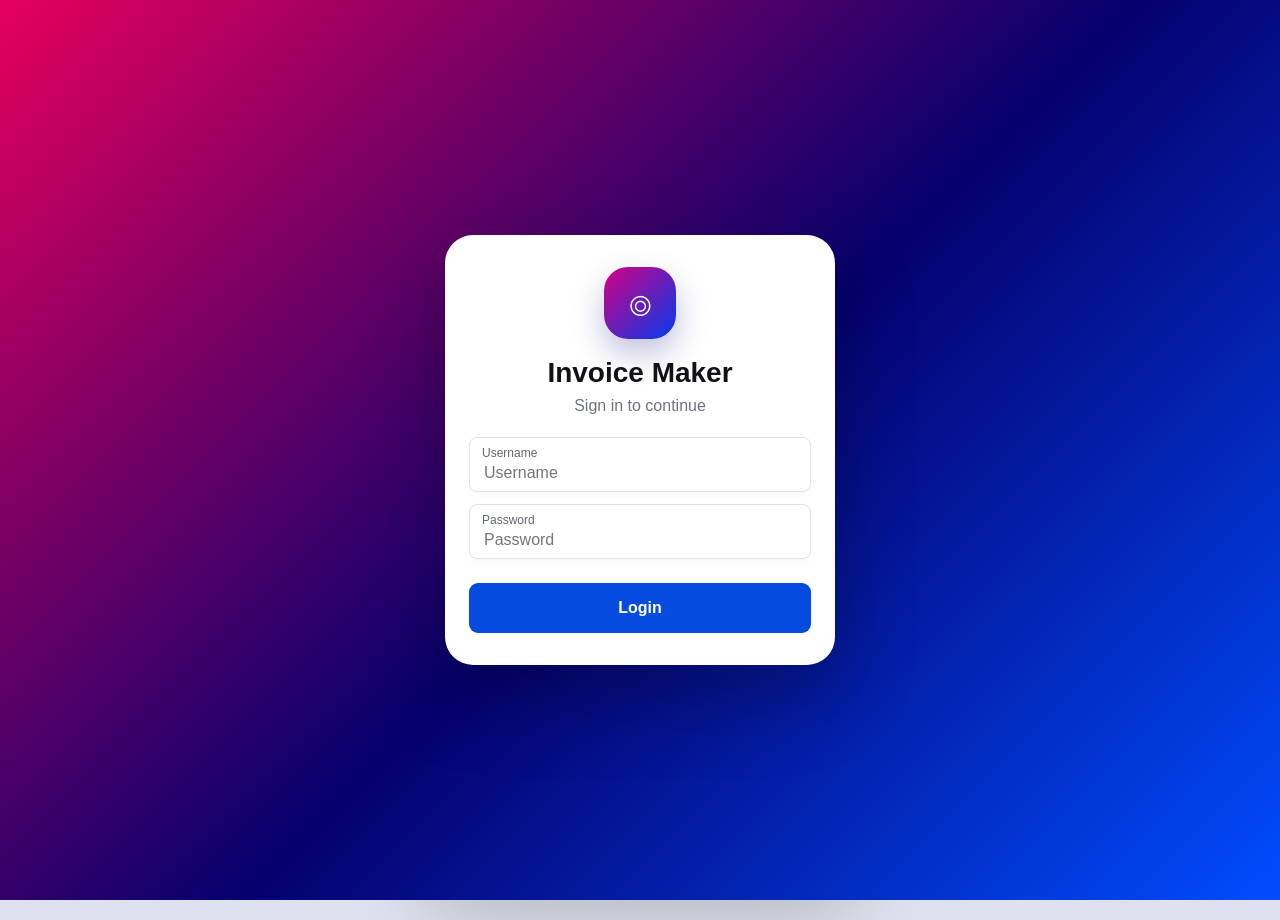
<file: index.html>
<!DOCTYPE html>
<html lang="en">
<head>
  <meta charset="UTF-8" />
  <meta name="viewport" content="width=device-width, initial-scale=1.0" />
  <title>Invoice Maker</title>
  <link rel="stylesheet" href="style.css" />
</head>
<body>

  <div id="loginScreen" class="login-screen">
    <div class="login-card">
      <div class="login-logo">⌾</div>
      <h1>Invoice Maker</h1>
      <p>Sign in to continue</p>

      <div class="field login-field">
        <label>Username</label>
        <input id="loginUser" type="text" placeholder="Username" autocomplete="username">
      </div>

      <div class="field login-field">
        <label>Password</label>
        <input id="loginPass" type="password" placeholder="Password" autocomplete="current-password">
      </div>

      <button class="wide primary" onclick="loginApp()">Login</button>
      <div id="loginError" class="login-error hidden">Wrong username or password.</div>
    </div>
  </div>

  <div class="app-shell">
    <header class="topbar">
      <button id="backBtn" class="back-btn hidden" onclick="goBack()">‹</button>
      <div id="pageTitle" class="page-title">Invoice Maker</div>
      <div id="topIcon" class="top-icon">⌾</div>
    </header>

    <main id="dashboard" class="page active">
      <section class="summary-card">
        <div>
          <div class="summary-item">
            <div class="summary-icon">⚠</div>
            <div class="summary-label">Total Unpaid</div>
            <div id="totalUnpaid" class="summary-amount">-$0.00</div>
          </div>
          <div class="summary-item">
            <div class="summary-icon">▦</div>
            <div class="summary-label">Last 7 Days</div>
            <div id="lastSevenTotal" class="summary-amount">$0.00</div>
          </div>
        </div>

        <div class="summary-divider"></div>

        <div>
          <div class="summary-item right">
            <div class="summary-icon">💲</div>
            <div class="summary-label">Total Paid</div>
            <div id="totalPaid" class="summary-amount">$0.00</div>
          </div>
          <div class="summary-item right">
            <div class="summary-icon">▦</div>
            <div class="summary-label">This Month</div>
            <div id="thisMonthTotal" class="summary-amount">$0.00</div>
          </div>
        </div>
      </section>

      <div class="section-row">
        <h2 class="section-title">Recent Invoices</h2>
        <button class="small-link" onclick="showPage('allInvoices')">View All</button>
      </div>

      <section id="invoiceGrid" class="invoice-grid scroll-invoices"></section>
    </main>

    <main id="allInvoices" class="page">
      <section class="filter-card">
        <div class="filter-title">Filter Invoices</div>

        <div class="filter-grid">
          <div class="field filter-field">
            <label>Month</label>
            <select id="filterMonth" onchange="renderAllInvoices()">
              <option value="">All</option>
              <option value="0">January</option>
              <option value="1">February</option>
              <option value="2">March</option>
              <option value="3">April</option>
              <option value="4">May</option>
              <option value="5">June</option>
              <option value="6">July</option>
              <option value="7">August</option>
              <option value="8">September</option>
              <option value="9">October</option>
              <option value="10">November</option>
              <option value="11">December</option>
            </select>
          </div>

          <div class="field filter-field">
            <label>Year</label>
            <select id="filterYear" onchange="renderAllInvoices()">
              <option value="">All</option>
              <option value="2026">2026</option>
              <option value="2025">2025</option>
              <option value="2024">2024</option>
            </select>
          </div>
        </div>

        <div class="field filter-field">
          <label>Exact Date</label>
          <input id="filterDate" type="date" onchange="renderAllInvoices()" />
        </div>

        <button class="wide gray clear-filter" onclick="clearFilters()">Clear Filters</button>
      </section>

      <section id="allInvoiceList" class="all-list"></section>
    </main>

    <main id="customers" class="page">
      <section id="customerList" class="list"></section>
    </main>

    <main id="invoiceForm" class="page">
      <h2 class="form-heading">Create Invoice</h2>
      <div class="field"><label>Customer</label><input id="formCustomer" type="text" /></div>
      <div class="section-mini-title">Billing Information</div>
      <div class="field"><label>Billing Company</label><input id="billingCompany" type="text" placeholder="Company name" /></div>
      <div class="field"><label>Billing Contact Name</label><input id="billingName" type="text" placeholder="Contact name" /></div>
      <div class="field"><label>Billing Address</label><input id="billingAddress" type="text" placeholder="Street address" /></div>
      <div class="three-col"><div class="field"><label>City</label><input id="billingCity" type="text" /></div><div class="field"><label>State</label><input id="billingState" type="text" /></div><div class="field"><label>Zip</label><input id="billingZip" type="text" /></div></div>
      <div class="section-mini-title">Invoice Jobs / Machines</div>
      <div id="jobsList"></div>
      <button class="wide outline-green" onclick="addJob()">+ Add Another Job / Machine</button>
      <div class="field total-field"><label>Invoice Total</label><input id="totalAmount" type="number" value="0" readonly /></div>
      <div class="field"><label>Notes</label><textarea id="notes" placeholder="Optional notes shown on the PDF"></textarea></div>
      <button class="wide primary" onclick="createInvoice()">Create Invoice</button>
    </main>

    <main id="created" class="page">
      <section class="success-wrap">
        <div class="success-check">✓</div>
        <h1>Invoice Created!</h1>
        <p>Your invoice has been created successfully.</p>
      </section>

      <section class="detail-card">
        <div class="detail-row"><span>Invoice #</span><strong id="createdNumber">INV-1005</strong></div>
        <div class="detail-row"><span>Customer</span><strong id="createdCustomer">Customer</strong></div>
        <div class="detail-row"><span>Total</span><strong id="createdTotal">$0.00</strong></div>
        <div class="detail-row"><span>Status</span><strong id="createdStatus">Unpaid</strong></div>
      </section>

      <button class="wide primary" onclick="viewCreatedInvoicePdf()">View Invoice PDF</button>
      <button class="wide outline-green" onclick="markLastPaid()">Mark as Paid</button>
      <button class="wide outline" onclick="sendCreatedInvoiceEmail()">Send Invoice Email</button>
      <button class="wide gray" onclick="goBack()">Back to Home</button>
    </main>

    <main id="settings" class="page">
      <section class="settings-card">
        <h2>Settings</h2>
        <p>Set the email address where invoices should be sent.</p>

        <div class="field">
          <label>Invoice Email</label>
          <input id="settingInvoiceEmail" type="email" placeholder="example@email.com" />
        </div>

        <h3>Company Letterhead</h3><p>Edit the information shown at the top of new invoice PDFs.</p><div class="letterhead-fields"><div class="field"><label>Company Name</label><input id="lh_companyName" type="text" /></div><div class="field"><label>Tagline / Services</label><input id="lh_tagline" type="text" /></div><div class="field"><label>Street Address</label><input id="lh_streetAddress" type="text" /></div><div class="field"><label>City, State, ZIP</label><input id="lh_cityStateZip" type="text" /></div><div class="field"><label>Registration / License</label><input id="lh_registration" type="text" /></div><div class="field"><label>Phone</label><input id="lh_phone" type="text" /></div><div class="field"><label>Fax</label><input id="lh_fax" type="text" /></div><div class="field"><label>Company Email</label><input id="lh_companyEmail" type="text" /></div><div class="field"><label>Website</label><input id="lh_website" type="text" /></div><div class="field"><label>Payment Warning</label><input id="lh_warning" type="text" /></div><div class="field"><label>Shipping Company</label><input id="lh_shippingCompany" type="text" /></div><div class="field"><label>Shipping Contact</label><input id="lh_shippingContact" type="text" /></div><div class="field"><label>Shipping Address</label><input id="lh_shippingStreet" type="text" /></div><div class="field"><label>Shipping City, State, ZIP</label><input id="lh_shippingCityStateZip" type="text" /></div><div class="field"><label>Logo Background Color</label><input id="lh_headerColor" type="color" /></div></div><div class="field"><label>Company Logo</label><p>Upload <strong>logo.png</strong> into the <strong>images</strong> folder in GitHub. The app and new PDFs use it automatically.</p></div><div id="letterheadLogoPreview" style="margin:10px 0"></div><button class="wide outline" onclick="previewLetterhead()">Preview Letterhead</button><div id="letterheadPreview" style="display:none;margin-top:15px;border:1px solid #bbb;padding:15px"></div>
        <button class="wide primary" onclick="saveSettings()">Save Settings</button>
        <button class="wide gray" onclick="loadSettings()">Reload Settings</button>
        <button class="wide outline" onclick="testJobTypes()">Test Job Types</button>
        <button class="wide outline" onclick="logoutApp()">Log Out</button>
      </section>
    </main>

    <button id="fab" class="fab" onclick="startInvoice()">+</button>

    <nav id="bottomNav" class="bottom-nav">
      <button class="nav-item active" onclick="showPage('dashboard')">
        <span>⌂</span>
        <small>Home</small>
      </button>
      <button class="nav-item" onclick="showPage('settings')">
        <span>⚙</span>
        <small>Settings</small>
      </button>
    </nav>
  </div>

  <script src="config.js"></script>
  <script src="script.js"></script>
</body>
</html>
</file>
<file: style.css>
:root {
  --blue: #0b55e9;
  --pink: #e6005c;
  --deep: #05006d;
  --bg: #f7f8fb;
  --card: #ffffff;
  --text: #111216;
  --muted: #70737d;
  --green: #b9f7c9;
  --shadow: 0 12px 30px rgba(10, 20, 40, 0.10);
}

* {
  box-sizing: border-box;
  -webkit-tap-highlight-color: transparent;
}

body {
  margin: 0;
  background: #dde2ee;
  font-family: -apple-system, BlinkMacSystemFont, "Segoe UI", Roboto, Arial, sans-serif;
  color: var(--text);
}

.app-shell {
  max-width: 430px;
  height: 860px;
  margin: 30px auto;
  background: linear-gradient(180deg, #ffffff 0%, #f8f9fc 100%);
  position: relative;
  overflow: hidden;
  padding-bottom: 96px;
  border-radius: 34px;
  box-shadow: 0 30px 80px rgba(0, 0, 0, 0.18);
}

.topbar {
  height: 72px;
  padding: 0 22px 14px;
  display: flex;
  align-items: flex-end;
  justify-content: center;
  position: relative;
}

.page-title {
  font-size: 20px;
  font-weight: 800;
}

.back-btn,
.top-icon {
  position: absolute;
  bottom: 10px;
  border: 0;
  background: transparent;
  font-size: 34px;
  color: #111;
}

.back-btn { left: 18px; }
.top-icon { right: 22px; font-size: 24px; bottom: 15px; }
.hidden { display: none !important; }

.page {
  display: none;
  padding: 18px 22px 24px;
  height: calc(100% - 72px);
  overflow-y: hidden;
  padding-bottom: 110px;
}

.page.active { display: block; }

.summary-card {
  border-radius: 18px;
  padding: 22px 20px;
  color: #ffffff;
  background: linear-gradient(135deg, var(--pink) 0%, var(--deep) 52%, #004cff 100%);
  box-shadow: 0 22px 35px rgba(12, 29, 118, 0.25);
  display: grid;
  grid-template-columns: 1fr 1px 1fr;
  gap: 18px;
  margin-bottom: 22px;
}

.summary-divider { background: rgba(255, 255, 255, 0.65); }
.summary-item { min-height: 72px; }
.summary-icon { font-size: 22px; margin-bottom: 7px; }
.summary-label { font-size: 16px; opacity: 0.95; }
.summary-amount { font-size: 22px; font-weight: 900; margin-bottom: 18px; }
.right { text-align: right; }

.section-row {
  display: flex;
  align-items: center;
  justify-content: space-between;
  margin-bottom: 14px;
}

.section-title {
  font-size: 22px;
  color: #555a63;
  margin: 0;
}

.small-link {
  border: 0;
  background: #eef3ff;
  color: var(--blue);
  border-radius: 999px;
  padding: 8px 12px;
  font-weight: 800;
  cursor: pointer;
}

.invoice-grid {
  display: grid;
  grid-template-columns: 1fr 1fr;
  column-gap: 16px;
  row-gap: 22px;
}

.scroll-invoices {
  height: 405px;
  overflow-y: auto;
  padding-right: 6px;
  padding-bottom: 175px;
  -webkit-overflow-scrolling: touch;
}

.invoice-card {
  background: var(--card);
  border-radius: 14px;
  padding: 16px;
  min-height: 238px;
  box-shadow: var(--shadow);
  display: flex;
  flex-direction: column;
  overflow: visible;
}

.invoice-number {
  color: #8c8f99;
  font-size: 14px;
  margin-bottom: 9px;
}

.invoice-date {
  color: #9aa0aa;
  font-size: 12px;
  margin-bottom: 9px;
}

.invoice-label { font-size: 14px; font-weight: 700; }

.invoice-total {
  font-weight: 900;
  font-size: 21px;
  line-height: 1.1;
  margin: 3px 0 12px;
}

.invoice-customer {
  color: #5f626a;
  font-size: 15px;
  margin-bottom: 14px;
  white-space: nowrap;
  overflow: hidden;
  text-overflow: ellipsis;
}

.paid-btn,
.mark-btn {
  width: 100%;
  border: 0;
  border-radius: 8px;
  padding: 10px;
  font-size: 15px;
  cursor: pointer;
  margin-top: auto;
}

.paid-btn { background: var(--green); color: #17482a; }
.mark-btn { background: #eef0f4; color: #222; }

.fab {
  position: absolute;
  left: 50%;
  transform: translateX(-50%);
  bottom: 52px;
  width: 64px;
  height: 64px;
  border-radius: 50%;
  border: 0;
  color: #fff;
  font-size: 44px;
  line-height: 58px;
  background: linear-gradient(135deg, #d30082, #003ced);
  box-shadow: 0 12px 28px rgba(0, 0, 120, 0.35);
  z-index: 10;
  cursor: pointer;
}

.bottom-nav {
  position: absolute;
  left: 50%;
  transform: translateX(-50%);
  bottom: 0;
  max-width: 430px;
  width: 100%;
  height: 82px;
  background: rgba(255, 255, 255, 0.94);
  border-radius: 26px 26px 0 0;
  box-shadow: 0 -8px 30px rgba(0, 0, 0, 0.08);
  display: flex;
  align-items: center;
  justify-content: space-around;
  z-index: 9;
}

.nav-item {
  border: 0;
  background: transparent;
  text-align: center;
  font-size: 11px;
  color: #60636b;
  width: 95px;
  cursor: pointer;
}

.nav-item span {
  display: block;
  font-size: 24px;
  margin-bottom: 4px;
}

.nav-item.active {
  color: var(--blue);
  font-weight: 800;
}

.filter-card {
  background: white;
  border-radius: 18px;
  padding: 16px;
  box-shadow: var(--shadow);
  margin-bottom: 16px;
}

.filter-title {
  font-size: 18px;
  font-weight: 900;
  margin-bottom: 12px;
}

.filter-grid {
  display: grid;
  grid-template-columns: 1fr 1fr;
  gap: 10px;
}

.filter-field {
  margin-bottom: 10px !important;
}

.clear-filter {
  padding: 12px !important;
  margin-top: 0 !important;
}

.all-list {
  display: flex;
  flex-direction: column;
  gap: 12px;
}

.all-invoice-row {
  background: white;
  border-radius: 16px;
  padding: 16px;
  box-shadow: var(--shadow);
}

.all-top {
  display: flex;
  justify-content: space-between;
  align-items: flex-start;
  gap: 12px;
}

.all-number {
  color: #878c98;
  font-size: 13px;
  margin-bottom: 5px;
}

.all-customer {
  font-size: 18px;
  font-weight: 900;
}

.all-date {
  color: #737985;
  font-size: 13px;
  margin-top: 4px;
}

.all-total {
  font-size: 20px;
  font-weight: 900;
  text-align: right;
}

.status-pill {
  display: inline-block;
  margin-top: 8px;
  border-radius: 999px;
  padding: 6px 10px;
  font-size: 12px;
  font-weight: 900;
}

.status-paid {
  background: #d9fbe2;
  color: #0a7f32;
}

.status-unpaid {
  background: #fff0f3;
  color: #c6003a;
}

.list {
  display: flex;
  flex-direction: column;
  gap: 13px;
  margin-top: 18px;
}

.row-card {
  background: white;
  border: 0;
  border-radius: 12px;
  min-height: 60px;
  padding: 0 18px;
  display: flex;
  align-items: center;
  justify-content: space-between;
  box-shadow: var(--shadow);
  font-size: 16px;
  cursor: pointer;
  width: 100%;
  text-align: left;
}

.custom-row { color: var(--blue); font-weight: 700; background: #f2f6ff; }
.arrow { font-size: 28px; color: #111; }

.question-title {
  text-align: center;
  font-size: 17px;
  font-weight: 800;
  margin: 44px 0 42px;
}

.job-card {
  background: #fff;
  border: 0;
  border-radius: 16px;
  padding: 26px 18px;
  min-height: 118px;
  box-shadow: var(--shadow);
  display: grid;
  grid-template-columns: 62px 1fr 20px;
  gap: 16px;
  align-items: center;
  margin-bottom: 18px;
  cursor: pointer;
  width: 100%;
  text-align: left;
}

.job-icon { font-size: 45px; text-align: center; }
.job-title { font-size: 20px; font-weight: 900; margin-bottom: 8px; }
.job-subtitle { color: #6d7078; font-size: 14px; line-height: 1.35; }

.form-heading { font-size: 18px; margin: 10px 0 16px; }

.field {
  background: #fff;
  border: 1px solid #e0e3ea;
  border-radius: 8px;
  padding: 8px 12px;
  margin-bottom: 10px;
  box-shadow: 0 3px 10px rgba(20, 30, 60, 0.03);
}

label {
  display: block;
  font-size: 12px;
  color: #616772;
  margin-bottom: 3px;
}

input,
textarea,
select {
  width: 100%;
  border: 0;
  outline: 0;
  font-size: 16px;
  font-family: inherit;
  background: transparent;
  color: #111;
}

textarea { min-height: 62px; resize: none; }
.two-col { display: grid; grid-template-columns: 1fr 1fr; gap: 10px; }
.total-field input { font-weight: 900; font-size: 22px; }

.wide {
  width: 100%;
  border-radius: 9px;
  border: 0;
  padding: 16px;
  font-size: 16px;
  font-weight: 800;
  cursor: pointer;
  margin-top: 12px;
}

.primary { background: #064be0; color: #fff; }
.gray { background: #e5e7ed; color: #222; }
.outline { background: #fff; border: 1px solid #adb3c0; color: #333; }
.outline-green { background: #fff; border: 1px solid #57bd75; color: #0ba33c; }

.success-wrap { text-align: center; padding-top: 42px; }

.success-check {
  width: 92px;
  height: 92px;
  border-radius: 50%;
  background: linear-gradient(135deg, #20d96b, #0da044);
  color: white;
  display: flex;
  align-items: center;
  justify-content: center;
  font-size: 58px;
  margin: 0 auto 22px;
  font-weight: 900;
}

.success-wrap h1 { font-size: 26px; margin: 0 0 8px; }
.success-wrap p { color: #656973; margin: 0 0 28px; }

.detail-card,
.settings-card {
  background: white;
  border-radius: 14px;
  padding: 20px;
  box-shadow: var(--shadow);
  margin-bottom: 22px;
}

.detail-row {
  display: flex;
  justify-content: space-between;
  padding: 13px 0;
  font-size: 15px;
}

.detail-row span { color: #6d7280; }

@media (max-width: 520px) {
  body { background: #f7f8fb; }

  .app-shell {
    max-width: none;
    width: 100%;
    height: 100vh;
    min-height: 100vh;
    margin: 0;
    border-radius: 0;
    box-shadow: none;
  }

  .bottom-nav,
  .fab {
    position: fixed;
  }
}

#allInvoices.page { overflow-y: auto; }
#dashboard.page { overflow-y: hidden; }





.scroll-invoices::-webkit-scrollbar {
  width: 6px;
}

.scroll-invoices::-webkit-scrollbar-thumb {
  background: rgba(0,0,0,0.22);
  border-radius: 999px;
}

.scroll-invoices::-webkit-scrollbar-track {
  background: transparent;
}


@media (max-width: 520px) {
  .scroll-invoices {
    height: calc(100vh - 385px);
    min-height: 345px;
    overflow-y: auto;
    padding-bottom: 180px;
  }

  #dashboard.page {
    overflow-y: hidden;
  }
}

#loadingOverlay {
  position: fixed;
  inset: 0;
  background: rgba(255,255,255,.7);
  backdrop-filter: blur(8px);
  z-index: 99999;
  display: none;
  align-items: center;
  justify-content: center;
}

.loadingBox {
  background: white;
  padding: 18px 24px;
  border-radius: 18px;
  box-shadow: 0 18px 50px rgba(0,0,0,.18);
  font-weight: 900;
}


.empty-state {
  background: white;
  border-radius: 18px;
  padding: 24px 18px;
  box-shadow: var(--shadow);
  text-align: center;
  color: #5f6672;
}

.empty-state h3 {
  margin: 8px 0 6px;
  font-size: 18px;
  color: #222;
}

.empty-state p {
  margin: 0;
  font-size: 14px;
  line-height: 1.4;
}

.empty-icon {
  font-size: 34px;
}

.wide-empty {
  grid-column: 1 / -1;
}


/* Added invoice PDF fields */
.section-mini-title {
  font-size: 14px;
  font-weight: 900;
  color: #0b55e9;
  margin: 14px 0 8px;
}

.three-col {
  display: grid;
  grid-template-columns: 1.2fr .8fr 1fr;
  gap: 8px;
}

/* Scroll fix from working baseline */
#invoiceForm.page {
  overflow-y: auto !important;
  overflow-x: hidden !important;
  -webkit-overflow-scrolling: touch !important;
  padding-bottom: 260px !important;
}

#invoiceForm .wide.primary {
  margin-bottom: 180px !important;
  min-height: 58px !important;
}

#customers.page,
#jobType.page,
#created.page,
#allInvoices.page,
#settings.page {
  overflow-y: auto !important;
  overflow-x: hidden !important;
  -webkit-overflow-scrolling: touch !important;
}

#dashboard.page {
  overflow-y: hidden !important;
}

@media (max-width: 520px) {
  #invoiceForm.page {
    height: calc(100vh - 72px) !important;
    max-height: calc(100vh - 72px) !important;
    overflow-y: auto !important;
    padding-bottom: 320px !important;
  }

  #invoiceForm .wide.primary {
    margin-bottom: 240px !important;
  }
}


/* =========================================================
   FINAL LOGIN + SCROLL + PDF BUTTON STYLES
   ========================================================= */

.login-screen {
  position: fixed;
  inset: 0;
  background: linear-gradient(135deg, var(--pink) 0%, var(--deep) 52%, #004cff 100%);
  z-index: 100000;
  display: flex;
  align-items: center;
  justify-content: center;
  padding: 24px;
}

.login-card {
  width: 100%;
  max-width: 390px;
  background: white;
  border-radius: 28px;
  padding: 32px 24px;
  box-shadow: 0 30px 80px rgba(0, 0, 0, 0.28);
  text-align: center;
}

.login-logo {
  width: 72px;
  height: 72px;
  border-radius: 24px;
  background: linear-gradient(135deg, #d30082, #003ced);
  color: white;
  font-size: 38px;
  display: flex;
  align-items: center;
  justify-content: center;
  margin: 0 auto 18px;
  box-shadow: 0 14px 32px rgba(0, 0, 120, 0.25);
}

.login-card h1 {
  margin: 0;
  font-size: 28px;
  font-weight: 900;
}

.login-card p {
  margin: 8px 0 22px;
  color: #6d7280;
}

.login-field {
  text-align: left;
  margin-bottom: 12px;
}

.login-error {
  margin-top: 14px;
  color: #c6003a;
  font-size: 14px;
  font-weight: 800;
}

body.locked .app-shell {
  filter: blur(2px);
  pointer-events: none;
  user-select: none;
}

#dashboard.page {
  overflow-y: hidden !important;
}

#customers.page,
#invoiceForm.page,
#created.page,
#allInvoices.page,
#settings.page {
  overflow-y: auto !important;
  overflow-x: hidden !important;
  -webkit-overflow-scrolling: touch !important;
  padding-bottom: 240px !important;
}

#customerList {
  padding-bottom: 220px !important;
}

#invoiceForm.page {
  height: calc(100% - 72px) !important;
  max-height: calc(100% - 72px) !important;
  padding-bottom: 360px !important;
}

#invoiceForm .wide.primary {
  margin-bottom: 260px !important;
  min-height: 58px !important;
}

#created.page {
  padding-bottom: 320px !important;
}

#created .wide:last-child {
  margin-bottom: 220px !important;
}

#allInvoices.page {
  padding-bottom: 260px !important;
}

#allInvoiceList {
  padding-bottom: 200px !important;
}

.clickable-invoice {
  cursor: pointer;
  transition: transform 0.12s ease;
}

.clickable-invoice:active {
  transform: scale(0.98);
}

.pdf-btn {
  width: 100%;
  border: 0;
  border-radius: 8px;
  padding: 10px;
  font-size: 15px;
  cursor: pointer;
  margin-top: 10px;
  background: #064be0;
  color: #fff;
  font-weight: 800;
}

@media (max-width: 520px) {
  #customers.page,
  #invoiceForm.page,
  #created.page,
  #allInvoices.page,
  #settings.page {
    height: calc(100vh - 72px) !important;
    max-height: calc(100vh - 72px) !important;
    overflow-y: auto !important;
    overflow-x: hidden !important;
    -webkit-overflow-scrolling: touch !important;
  }

  #customers.page {
    padding-bottom: 260px !important;
  }

  #invoiceForm.page {
    padding-bottom: 420px !important;
  }

  #invoiceForm .wide.primary {
    margin-bottom: 320px !important;
  }

  #created.page {
    padding-bottom: 340px !important;
  }
}


/* Multi job / machine invoice fields */
.job-block{background:#fff;border-radius:16px;box-shadow:var(--shadow);border:1px solid #e6e9f0;margin-bottom:18px;overflow:hidden}.job-block-head{background:linear-gradient(135deg,#064be0,#00389e);color:#fff;padding:12px 14px;display:flex;align-items:center;justify-content:space-between;font-weight:900}.job-remove-btn{border:0;background:rgba(255,255,255,.18);color:#fff;border-radius:8px;padding:7px 10px;font-weight:900;cursor:pointer}.job-block-body{padding:12px 0 14px}.job-total-pill{margin:4px 14px 10px;background:#eef3ff;color:#064be0;border-radius:10px;padding:10px 12px;font-weight:900;display:flex;justify-content:space-between}.job-help{margin:0 14px 10px;color:#6d7280;font-size:13px;line-height:1.35}#jobsList{padding-bottom:4px}#invoiceForm textarea.job-description{min-height:72px!important}.section-mini-title{font-size:14px;font-weight:900;color:#0b55e9;margin:14px 0 8px}.three-col{display:grid;grid-template-columns:1.2fr .8fr 1fr;gap:8px}#invoiceForm.page{overflow-y:auto!important;overflow-x:hidden!important;-webkit-overflow-scrolling:touch!important;padding-bottom:420px!important}#customerList{padding-bottom:220px!important}#customers.page{overflow-y:auto!important;padding-bottom:260px!important}@media(max-width:520px){#invoiceForm.page{height:calc(100vh - 72px)!important;max-height:calc(100vh - 72px)!important;padding-bottom:460px!important}.three-col{grid-template-columns:1fr .7fr .9fr}}


/* Dynamic Job Type list from JobTypes sheet */
.job-type-list {
  display: flex;
  flex-direction: column;
  gap: 16px;
  padding-bottom: 30px;
}

.job-type-card {
  background: #fff;
  border: 0;
  border-radius: 16px;
  padding: 24px 18px;
  min-height: 110px;
  box-shadow: var(--shadow);
  display: grid;
  grid-template-columns: 58px 1fr 22px;
  gap: 16px;
  align-items: center;
  cursor: pointer;
  width: 100%;
  text-align: left;
}

.job-type-card .job-icon {
  font-size: 42px;
  text-align: center;
}

.job-type-card .job-title {
  font-size: 20px;
  font-weight: 900;
  margin-bottom: 6px;
}

.job-type-card .job-subtitle {
  color: #6d7078;
  font-size: 14px;
  line-height: 1.35;
}

#jobType.page {
  overflow-y: auto !important;
  -webkit-overflow-scrolling: touch !important;
  padding-bottom: 220px !important;
}


/* Removed Select Job Type page: customer selection now opens invoice form directly */
#jobType {
  display: none !important;
}
</file>
